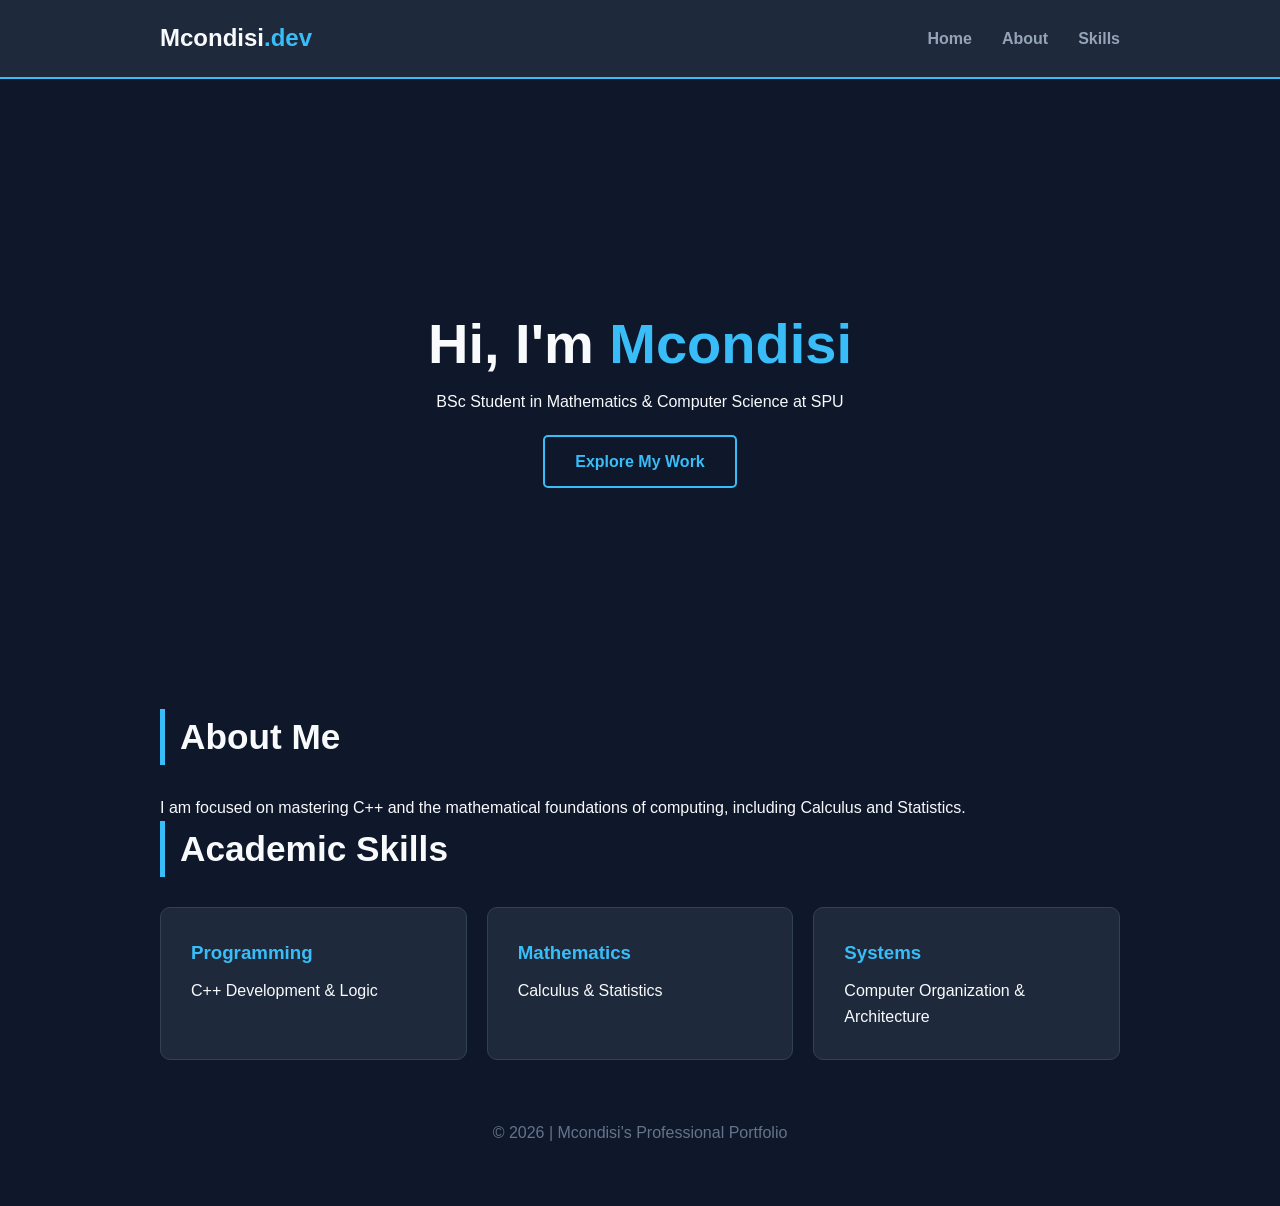
<file: Personal Portfolio/index.html>
<!DOCTYPE html>
<html lang="en">
<head>
    <meta charset="UTF-8">
    <meta name="viewport" content="width=device-width, initial-scale=1.0">
    <title>Mcondisi | Portfolio</title>
    <link rel="stylesheet" href="style.css">
</head>
<body>

    <header>
        <nav class="container">
            <div class="logo">Mcondisi<span>.dev</span></div>
            <ul>
                <li><a href="#home">Home</a></li>
                <li><a href="#about">About</a></li>
                <li><a href="#skills">Skills</a></li>
            </ul>
        </nav>
    </header>

    <section id="home" class="hero">
        <div class="container">
            <h1>Hi, I'm <span class="highlight">Mcondisi</span></h1>
            <p>BSc Student in Mathematics & Computer Science at SPU</p>
            <a href="#about" class="btn">Explore My Work</a>
        </div>
    </section>

    <section id="about" class="about container">
        <h2>About Me</h2>
        <p>I am focused on mastering C++ and the mathematical foundations of computing, including Calculus and Statistics.</p>
    </section>

    <section id="skills" class="skills container">
        <h2>Academic Skills</h2>
        <div class="skills-grid">
            <div class="skill-card">
                <h3>Programming</h3>
                <p>C++ Development & Logic</p>
            </div>
            <div class="skill-card">
                <h3>Mathematics</h3>
                <p>Calculus & Statistics</p>
            </div>
            <div class="skill-card">
                <h3>Systems</h3>
                <p>Computer Organization & Architecture</p>
            </div>
        </div>
    </section>

    <footer>
        <p>&copy; 2026 | Mcondisi's Professional Portfolio</p>
    </footer>

</body>
</html>
</file>
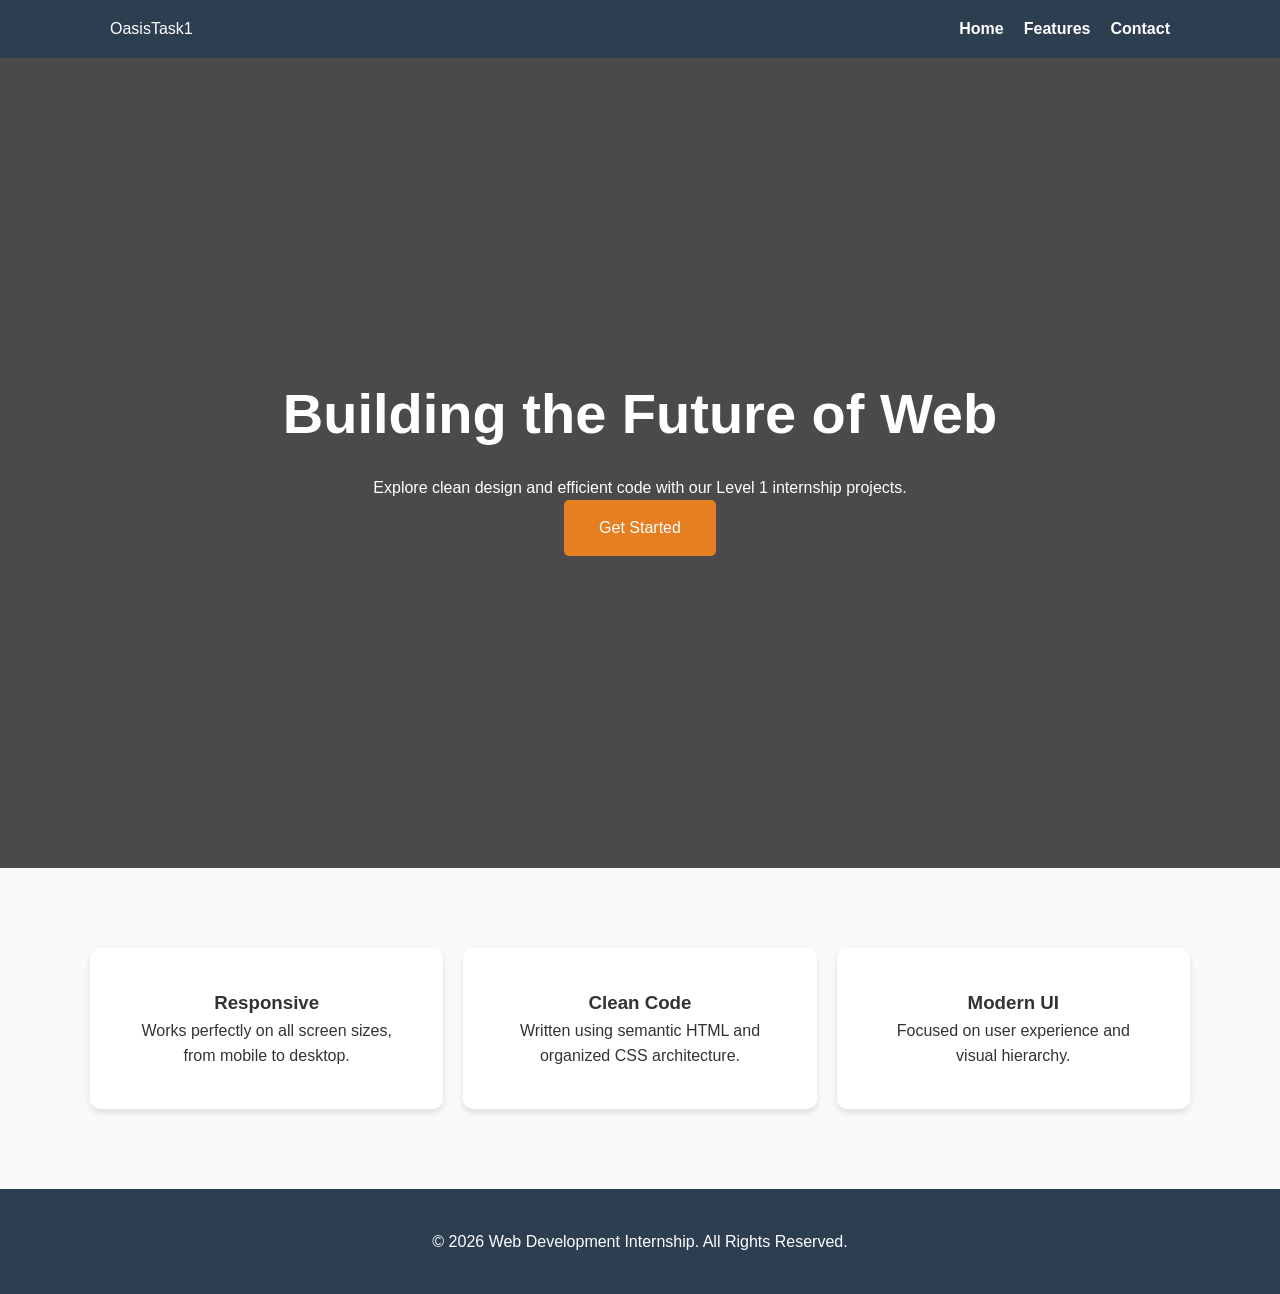
<file: Task1_Landing Page/index.html>
<!DOCTYPE html>
<html lang="en">
<head>
    <meta charset="UTF-8">
    <meta name="viewport" content="width=device-width, initial-scale=1.0">
    <title>Landing Page | Oasis Infobyte</title>
    <link rel="stylesheet" href="style.css">
</head>
<body>

    <header>
        <nav class="container">
            <div class="logo">Oasis<span>Task1</span></div>
            <ul>
                <li><a href="#home">Home</a></li>
                <li><a href="#features">Features</a></li>
                <li><a href="#contact">Contact</a></li>
            </ul>
        </nav>
    </header>

    <!-- The ID "home" matches the link in the nav -->
    <section id="home" class="hero">
        <div class="container">
            <h1>Building the Future of Web</h1>
            <p>Explore clean design and efficient code with our Level 1 internship projects.</p>
            <!-- Clicking this will now jump to #features -->
            <a href="#features" class="btn">Get Started</a>
        </div>
    </section>

    <!-- The ID "features" matches the link in the nav -->
    <section id="features" class="features container">
        <div class="card">
            <h3>Responsive</h3>
            <p>Works perfectly on all screen sizes, from mobile to desktop.</p>
        </div>
        <div class="card">
            <h3>Clean Code</h3>
            <p>Written using semantic HTML and organized CSS architecture.</p>
        </div>
        <div class="card">
            <h3>Modern UI</h3>
            <p>Focused on user experience and visual hierarchy.</p>
        </div>
    </section>

    <footer id="contact">
        <p>&copy; 2026 Web Development Internship. All Rights Reserved.</p>
    </footer>

</body>
</html>
</file>
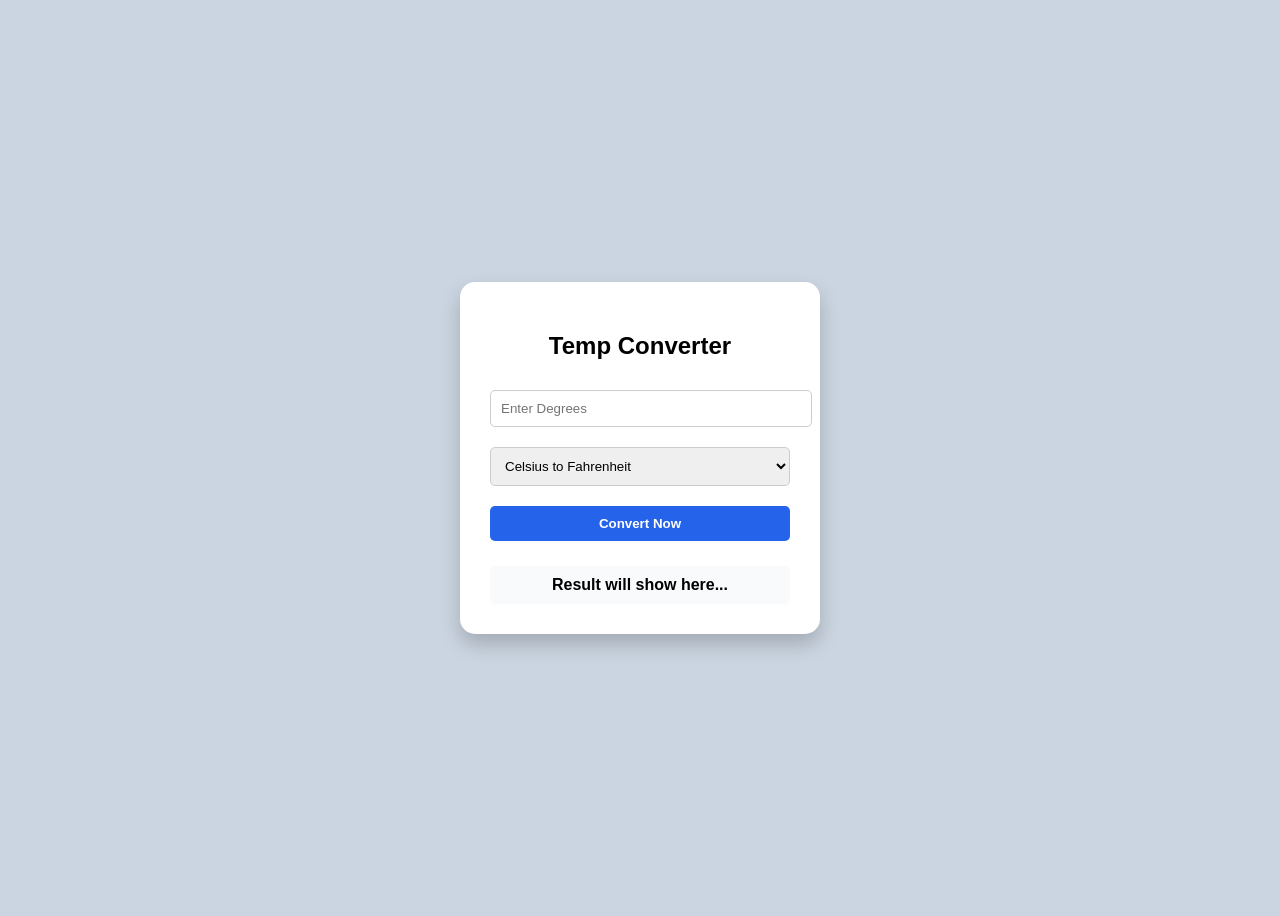
<file: TempConverter/index.html>
<!DOCTYPE html>
<html lang="en">
<head>
    <meta charset="UTF-8">
    <meta name="viewport" content="width=device-width, initial-scale=1.0">
    <title>Temperature Converter</title>
    <link rel="stylesheet" href="style.css">
</head>
<body>
    <div class="converter-card">
        <h2>Temp Converter</h2>
        <input type="number" id="degrees" placeholder="Enter Degrees">
        <select id="type">
            <option value="CtoF">Celsius to Fahrenheit</option>
            <option value="FtoC">Fahrenheit to Celsius</option>
        </select>
        <button onclick="calculate()">Convert Now</button>
        <div id="result" class="result-box">Result will show here...</div>
    </div>
    <script src="script.js"></script>
</body>
</html>
</file>
<file: Personal Portfolio/style.css>
html { scroll-behavior: smooth; }
* { margin: 0; padding: 0; box-sizing: border-box; font-family: 'Segoe UI', sans-serif; }
body { background: #0f172a; color: #f8fafc; line-height: 1.6; }
.container { max-width: 1000px; margin: auto; padding: 0 20px; }

header { background: #1e293b; padding: 1.2rem 0; position: sticky; top: 0; z-index: 100; border-bottom: 2px solid #38bdf8; }
nav { display: flex; justify-content: space-between; align-items: center; }
nav ul { display: flex; list-style: none; }
nav ul li { margin-left: 30px; }
nav ul li a { color: #94a3b8; text-decoration: none; font-weight: bold; }
nav ul li a:hover { color: #38bdf8; }

.logo { font-size: 1.5rem; font-weight: bold; }
.logo span { color: #38bdf8; }

.hero { height: 70vh; display: flex; align-items: center; justify-content: center; text-align: center; }
.hero h1 { font-size: 3.5rem; }
.highlight { color: #38bdf8; }

.btn { padding: 12px 30px; border: 2px solid #38bdf8; color: #38bdf8; text-decoration: none; border-radius: 5px; font-weight: bold; display: inline-block; margin-top: 20px; }
.btn:hover { background: #38bdf8; color: #0f172a; }

section { padding: 100px 0; }
h2 { font-size: 2.2rem; margin-bottom: 30px; border-left: 5px solid #38bdf8; padding-left: 15px; }

.skills-grid { display: grid; grid-template-columns: repeat(auto-fit, minmax(250px, 1fr)); gap: 20px; }
.skill-card { background: #1e293b; padding: 30px; border-radius: 10px; border: 1px solid #334155; }
.skill-card h3 { color: #38bdf8; margin-bottom: 10px; }

footer { text-align: center; padding: 60px 0; color: #64748b; }
</file>
<file: Task1_Landing Page/style.css>
/* This line makes the jumping smooth instead of instant */
html {
    scroll-behavior: smooth;
}

* {
    margin: 0;
    padding: 0;
    box-sizing: border-box;
    font-family: 'Segoe UI', sans-serif;
}

body { line-height: 1.6; color: #333; background: #f9f9f9; }
.container { max-width: 1100px; margin: auto; padding: 0 20px; }

/* Header & Nav */
header { background: #2c3e50; color: #fff; padding: 1rem 0; position: sticky; top: 0; z-index: 100; }
nav { display: flex; justify-content: space-between; align-items: center; }
nav ul { display: flex; list-style: none; }
nav ul li { margin-left: 20px; }
nav ul li a { color: #fff; text-decoration: none; font-weight: bold; transition: 0.3s; }
nav ul li a:hover { color: #e67e22; cursor: pointer; }

/* Hero Section */
.hero {
    background: linear-gradient(rgba(0,0,0,0.7), rgba(0,0,0,0.7)), url('https://images.unsplash.com/photo-1498050108023-c5249f4df085?auto=format&fit=crop&w=1350&q=80');
    background-size: cover;
    background-position: center;
    height: 90vh;
    display: flex;
    align-items: center;
    text-align: center;
    color: #fff;
}
.hero h1 { font-size: 3.5rem; margin-bottom: 1rem; }
.hero .btn { 
    background: #e67e22; 
    color: #fff; 
    padding: 15px 35px; 
    text-decoration: none; 
    border-radius: 5px; 
    display: inline-block;
    transition: 0.3s;
}
.hero .btn:hover { background: #d35400; transform: scale(1.05); cursor: pointer; }

/* Features */
.features { display: flex; gap: 20px; padding: 80px 0; }
.card { 
    flex: 1; 
    padding: 40px; 
    background: #fff; 
    border-radius: 10px; 
    text-align: center; 
    box-shadow: 0 4px 6px rgba(0,0,0,0.1); 
}

/* Footer */
footer { background: #2c3e50; color: #fff; text-align: center; padding: 40px 0; }
</file>
<file: TempConverter/style.css>
body { background: #cbd5e1; display: flex; justify-content: center; align-items: center; height: 100vh; font-family: sans-serif; }
.converter-card { background: white; padding: 30px; border-radius: 15px; box-shadow: 0 10px 20px rgba(0,0,0,0.2); text-align: center; width: 300px; }
input, select, button { width: 100%; padding: 10px; margin: 10px 0; border-radius: 5px; border: 1px solid #ccc; }
button { background: #2563eb; color: white; cursor: pointer; font-weight: bold; border: none; }
button:hover { background: #1d4ed8; }
.result-box { margin-top: 15px; font-weight: bold; padding: 10px; background: #f8fafc; border-radius: 5px; }
</file>
